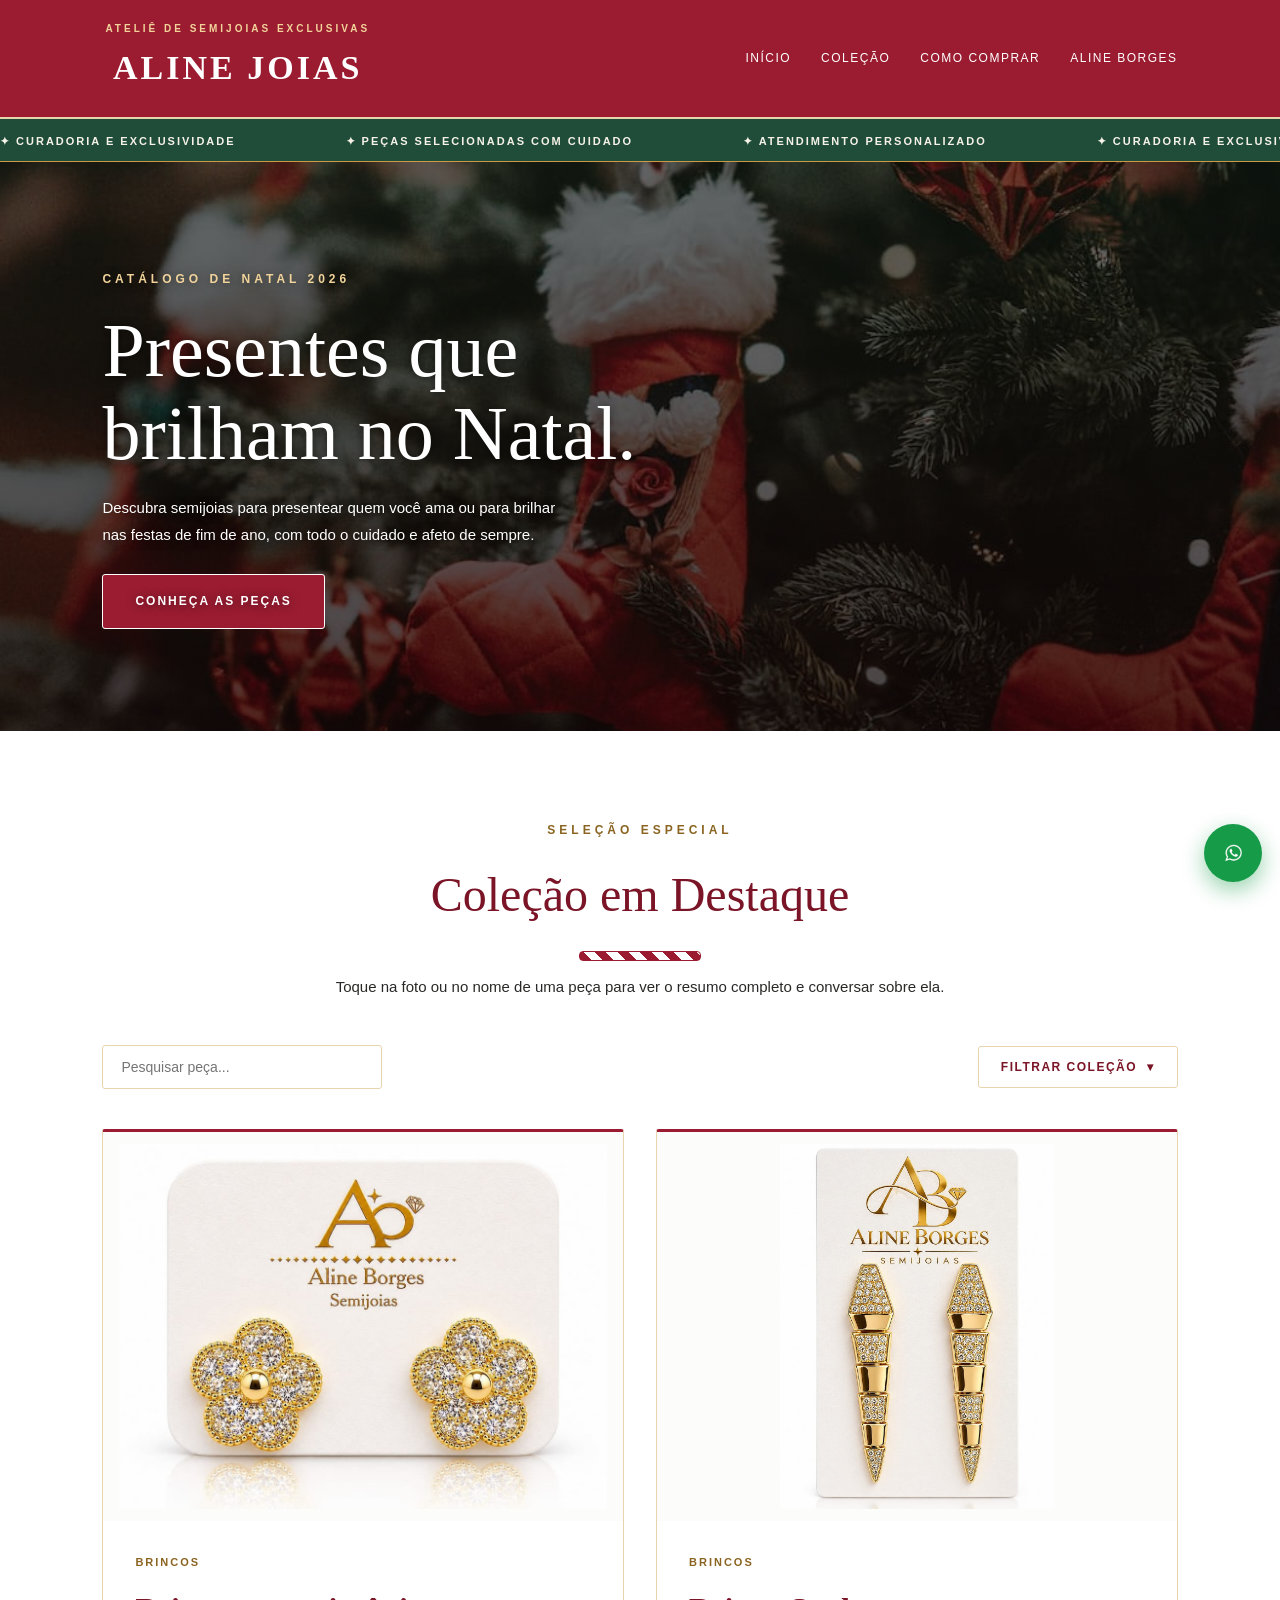
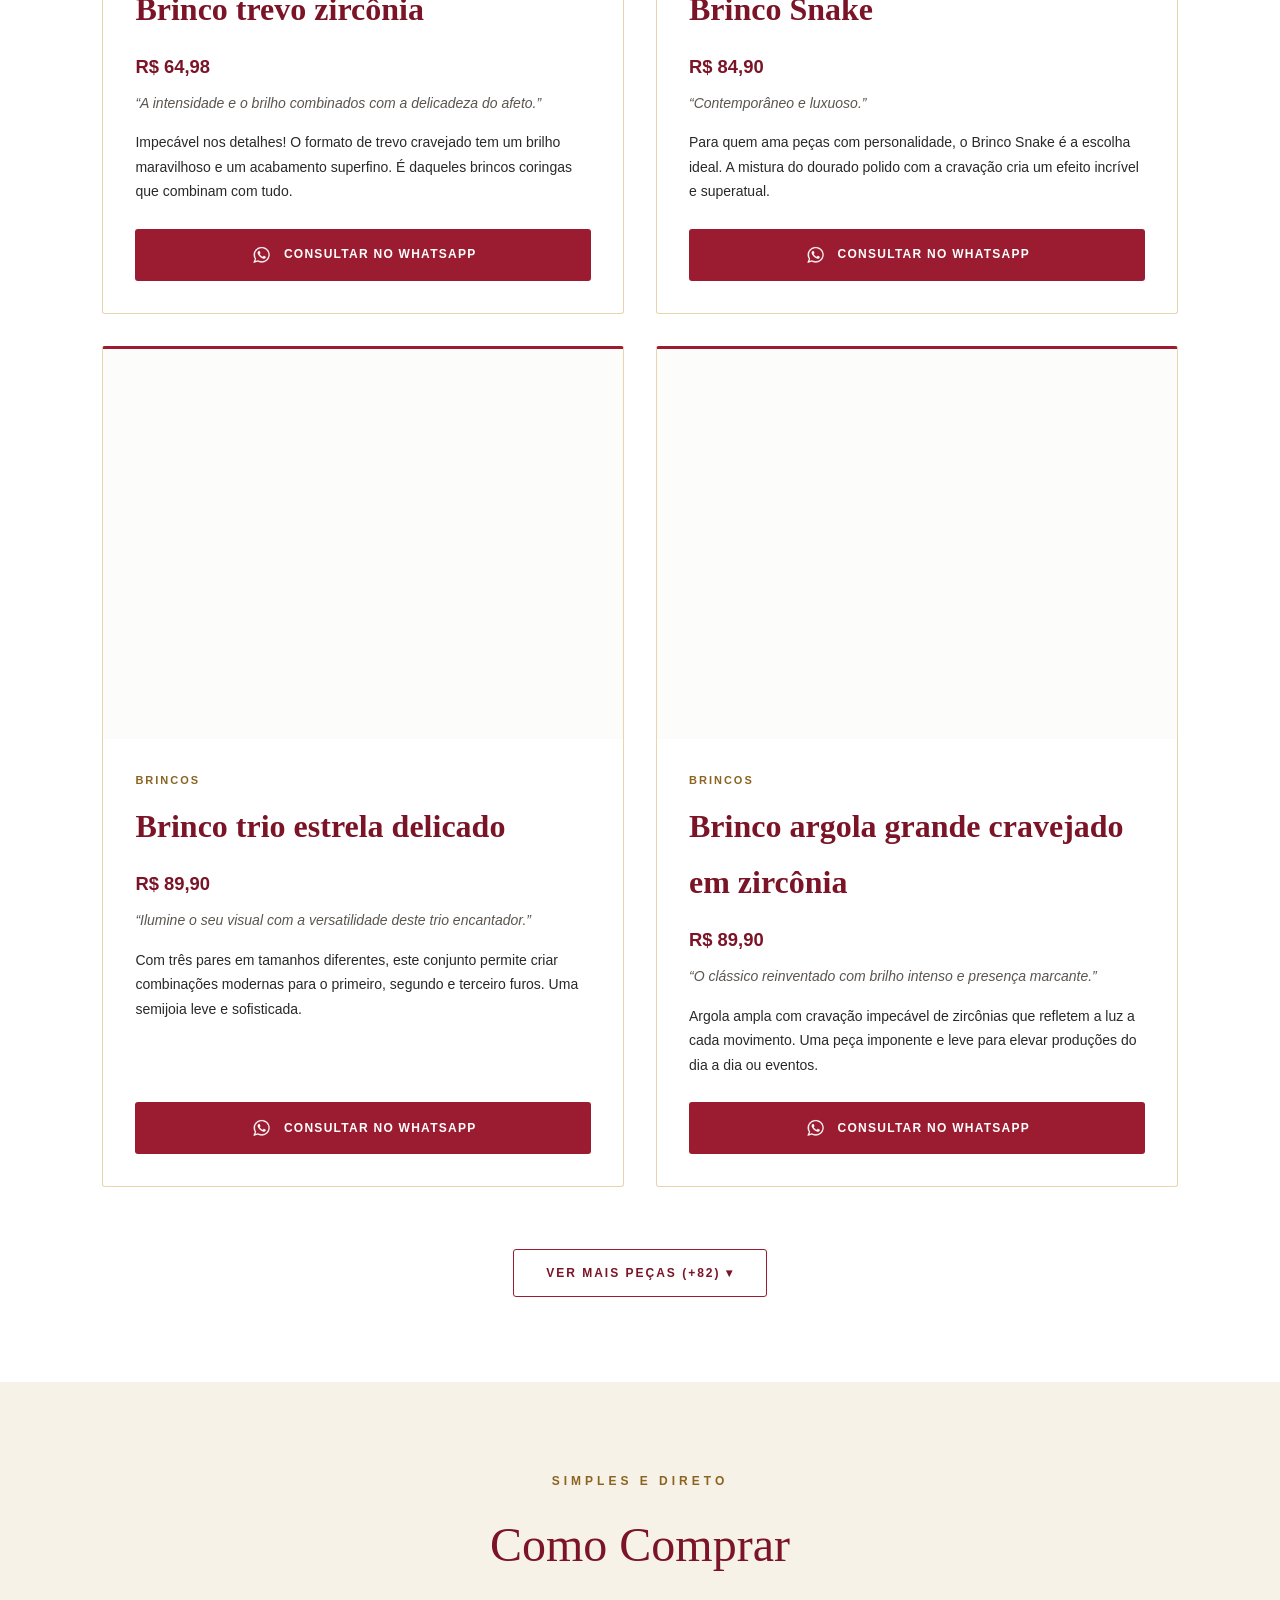
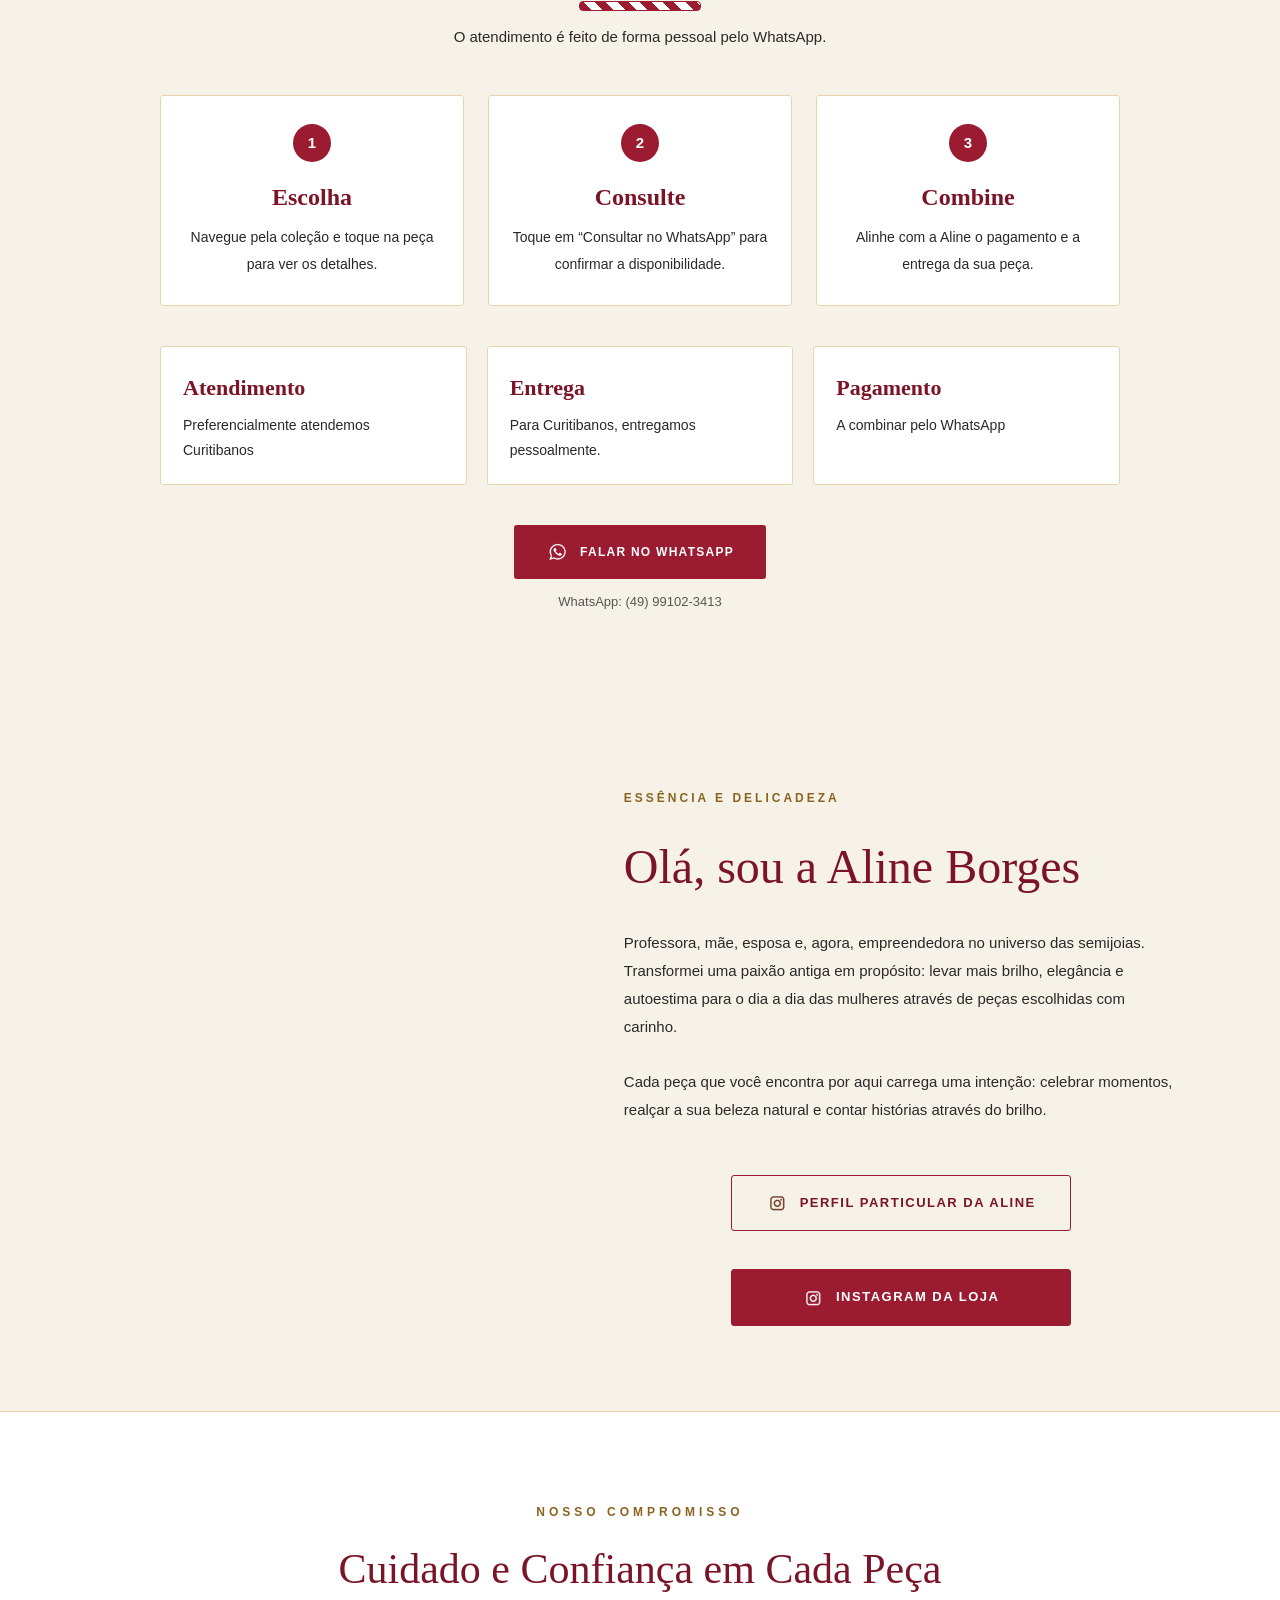
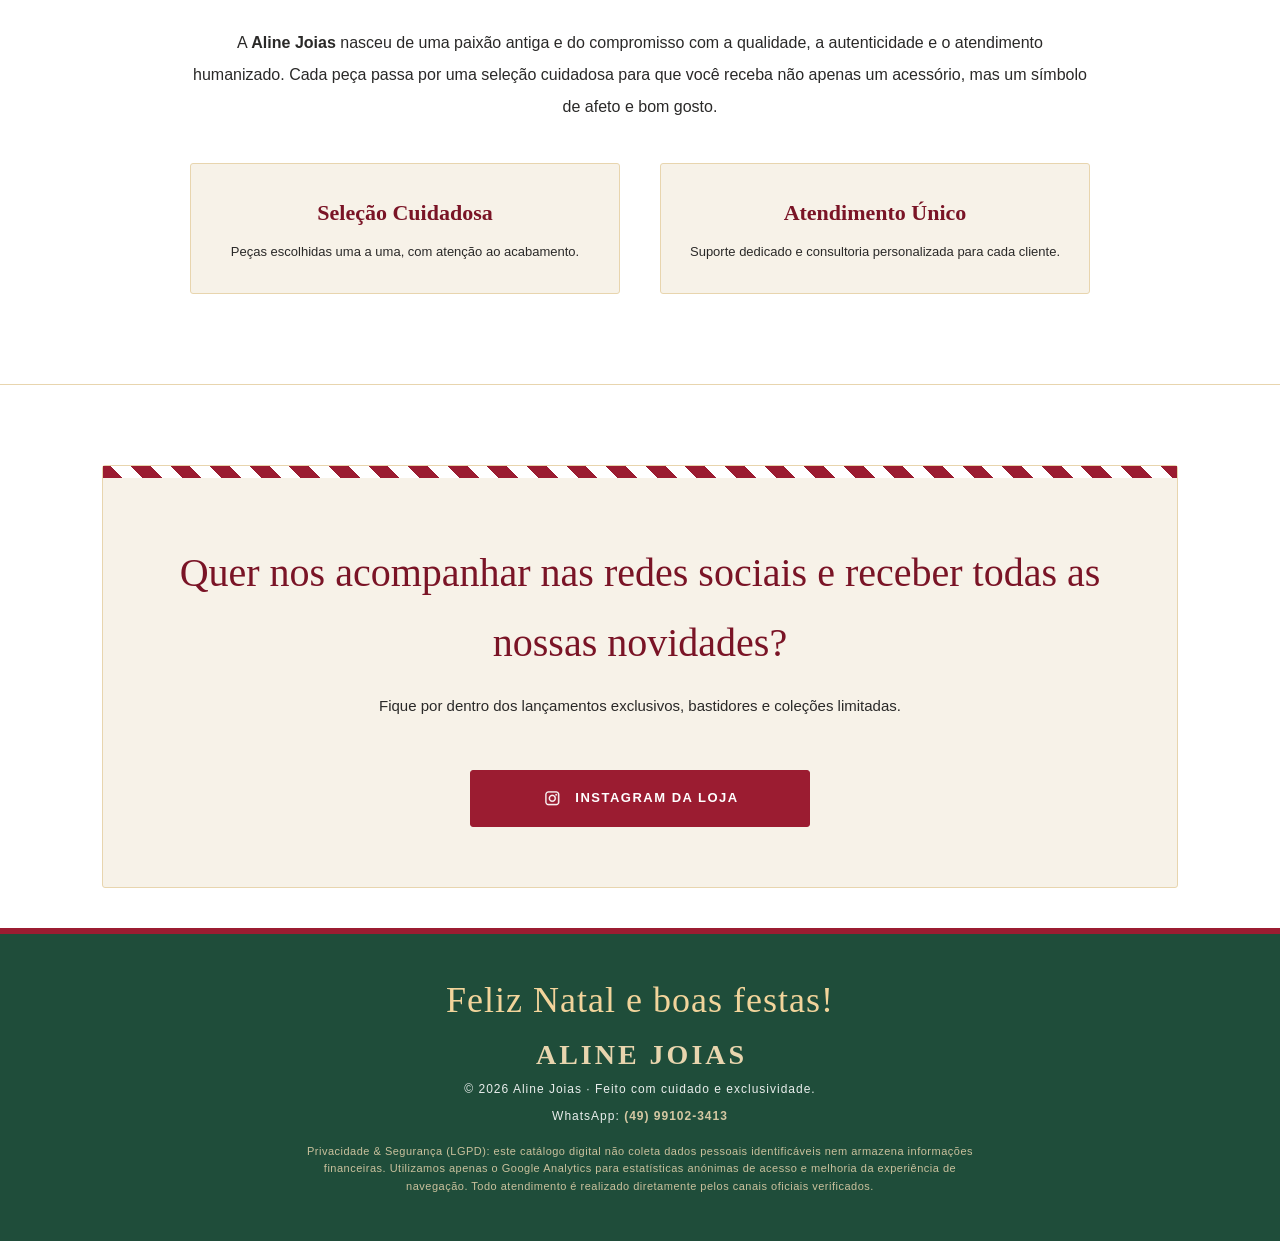
<file: index.html>
<!DOCTYPE html>
<html lang="pt-BR">
<head>
<meta charset="UTF-8">
<meta name="viewport" content="width=device-width, initial-scale=1.0">
<meta name="theme-color" content="#7A1426">

<!-- SEGURANÇA E PRIVACIDADE (COM PERMISSÃO PARA O GOOGLE ANALYTICS) -->
<meta name="referrer" content="strict-origin-when-cross-origin">
<meta http-equiv="Content-Security-Policy" content="default-src 'self'; style-src 'self' https://fonts.googleapis.com; font-src 'self' https://fonts.gstatic.com; img-src 'self' data: https: https://www.google-analytics.com https://www.googletagmanager.com; script-src 'self' https://www.googletagmanager.com; connect-src 'self' https://www.google-analytics.com https://*.google-analytics.com https://*.analytics.google.com https://www.googletagmanager.com; object-src 'none'; base-uri 'self'; form-action 'self';">

<!-- GOOGLE ANALYTICS (G-6L52KDC3JQ) -->
<script async src="https://www.googletagmanager.com/gtag/js?id=G-6L52KDC3JQ"></script>
<script src="analytics.js" defer></script>

<!-- TÍTULO E DESCRIÇÕES -->
<title>Aline Joias | Catálogo de Natal 2026</title>
<meta name="description" content="Catálogo de Natal da Aline Joias: semijoias para presentear e brilhar nas festas. Consulte disponibilidade e valores pelo WhatsApp.">
<link rel="canonical" href="https://alinejoias.pages.dev/">

<!-- ÍCONE DA ABA -->
<link rel="icon" type="image/png" href="image/logo.png">

<!-- PRÉ-CARREGAMENTO PRIORITÁRIO DA CAPA (LCP) -->
<link rel="preload" as="image" href="image/arvorenatal.jpg" fetchpriority="high">

<!-- PRÉVIA AO COMPARTILHAR O LINK (USANDO natal.webp) -->
<meta property="og:type" content="website">
<meta property="og:site_name" content="Aline Joias">
<meta property="og:locale" content="pt_BR">
<meta property="og:title" content="Aline Joias | Catálogo de Natal 2026">
<meta property="og:description" content="Semijoias para presentear e brilhar nas festas de Natal. Conheça a coleção e consulte valores pelo WhatsApp.">
<meta property="og:url" content="https://alinejoias.pages.dev/">
<meta property="og:image" content="https://alinejoias.pages.dev/image/natal.webp">
<meta property="og:image:type" content="image/webp">
<meta property="og:image:alt" content="Árvore de Natal decorada, Aline Joias">
<meta name="twitter:card" content="summary_large_image">
<meta name="twitter:title" content="Aline Joias | Catálogo de Natal 2026">
<meta name="twitter:description" content="Semijoias para presentear e brilhar nas festas de Natal. Consulte valores pelo WhatsApp.">
<meta name="twitter:image" content="https://alinejoias.pages.dev/image/natal.webp">

<!-- DADOS ESTRUTURADOS PARA O GOOGLE -->
<script type="application/ld+json">
{"@context":"https://schema.org","@type":"JewelryStore","name":"Aline Joias","url":"https://alinejoias.pages.dev/","image":"https://alinejoias.pages.dev/image/natal.webp","sameAs":["https://www.instagram.com/alineborges_acessoriosdeluxo"]}
</script>

<link rel="preconnect" href="https://fonts.googleapis.com">
<link rel="preconnect" href="https://fonts.gstatic.com" crossorigin>
<link rel="preload" as="style" href="https://fonts.googleapis.com/css2?family=Cormorant+Garamond:wght@500;600;700&family=Great+Vibes&family=Montserrat:wght@400;500;600&display=swap">
<link rel="stylesheet" href="https://fonts.googleapis.com/css2?family=Cormorant+Garamond:wght@500;600;700&family=Great+Vibes&family=Montserrat:wght@400;500;600&display=swap" media="print" onload="this.media='all'">
<link rel="stylesheet" href="style.css">
<link rel="stylesheet" href="natal.css">
<script src="script.js" defer></script>
<script src="natal.js" defer></script>
</head>

<body class="tema-natal">

<!-- CABEÇALHO -->
<header>
  <div class="logo-wrap">
    <span class="brand-tag">Ateliê de Semijoias Exclusivas</span>
    <span class="logo">ALINE JOIAS</span>
  </div>

  <button type="button" class="menu-toggle" id="menuToggle" aria-expanded="false" aria-controls="mainNav" aria-label="Abrir menu">
    <span class="menu-bar"></span>
    <span class="menu-bar"></span>
    <span class="menu-bar"></span>
  </button>

  <nav id="mainNav" aria-label="Principal">
    <a href="#inicio">Início</a>
    <a href="#colecao" class="nav-colecao-link">Coleção</a>
    <div class="nav-colecao-mobile">
      <button type="button" class="nav-colecao-btn" id="navColecaoBtn" aria-expanded="false" aria-controls="navSub">
        Coleção <span class="nav-chevron" aria-hidden="true">▾</span>
      </button>
      <div class="nav-sub" id="navSub"></div>
    </div>
    <a href="#como-comprar">Como comprar</a>
    <a href="#sobre">Aline Borges</a>
  </nav>
</header>

<!-- BARRA DE BENEFÍCIOS -->
<div class="benefits-bar">
  <div class="benefits-container">
    <div class="benefits-set">
      <span>✦ Curadoria e Exclusividade</span>
      <span>✦ Peças Selecionadas com Cuidado</span>
      <span>✦ Atendimento Personalizado</span>
    </div>
    <div class="benefits-set" aria-hidden="true">
      <span>✦ Curadoria e Exclusividade</span>
      <span>✦ Peças Selecionadas com Cuidado</span>
      <span>✦ Atendimento Personalizado</span>
    </div>
    <div class="benefits-set" aria-hidden="true">
      <span>✦ Curadoria e Exclusividade</span>
      <span>✦ Peças Selecionadas com Cuidado</span>
      <span>✦ Atendimento Personalizado</span>
    </div>
    <div class="benefits-set" aria-hidden="true">
      <span>✦ Curadoria e Exclusividade</span>
      <span>✦ Peças Selecionadas com Cuidado</span>
      <span>✦ Atendimento Personalizado</span>
    </div>
  </div>
</div>

<main>

  <!-- CAPA -->
  <section class="hero" id="inicio">
    <div class="hero-content">
      <small>
        <span class="normal-only">Semijoias que contam histórias</span>
        <span class="natal-only">Catálogo de Natal 2026</span>
      </small>
      <h1>
        <span class="normal-only">A beleza está nos detalhes.</span>
        <span class="natal-only">Presentes que brilham no Natal.</span>
      </h1>
      <p>
        <span class="normal-only">Descubra uma seleção especial de semijoias pensadas para valorizar sua essência, elegância e personalidade com todo o cuidado e afeto.</span>
        <span class="natal-only">Descubra semijoias para presentear quem você ama ou para brilhar nas festas de fim de ano, com todo o cuidado e afeto de sempre.</span>
      </p>
      <a href="#colecao" class="btn">Conheça as peças</a>
    </div>
  </section>

  <!-- COLEÇÃO COM BUSCA E FILTROS -->
  <section id="colecao">
    <div class="section-title">
      <span>Seleção especial</span>
      <h2>Coleção em Destaque</h2>
      <p>Toque na foto ou no nome de uma peça para ver o resumo completo e conversar sobre ela.</p>
    </div>

    <div class="filter-bar">
      <div class="search-box">
        <input type="text" id="searchInput" placeholder="Pesquisar peça..." maxlength="60" aria-label="Pesquisar peça">
      </div>

      <div class="filter-dropdown-wrap">
        <button type="button" class="btn-filter-toggle" id="filterToggle" aria-expanded="false" aria-controls="categoryFilters">
          Filtrar Coleção <span id="filterArrow" aria-hidden="true">▾</span>
        </button>
        <div class="category-filters" id="categoryFilters"></div>
      </div>
    </div>

    <div class="products" id="productsGrid"></div>
    <noscript>
      <p class="noscript-msg">
        Para ver o catálogo, ative o JavaScript do navegador ou fale com a gente pelo
        <a href="https://www.instagram.com/alineborges_acessoriosdeluxo" target="_blank" rel="noopener noreferrer">Instagram da loja</a>.
      </p>
    </noscript>
    <div class="load-more-wrap" id="loadMoreWrap"></div>
  </section>

  <!-- COMO COMPRAR -->
  <section class="how" id="como-comprar">
    <div class="section-title">
      <span>Simples e direto</span>
      <h2>Como Comprar</h2>
      <p>O atendimento é feito de forma pessoal pelo WhatsApp.</p>
    </div>

    <ol class="steps">
      <li><strong>Escolha</strong><span>Navegue pela coleção e toque na peça para ver os detalhes.</span></li>
      <li><strong>Consulte</strong><span>Toque em “Consultar no WhatsApp” para confirmar a disponibilidade.</span></li>
      <li><strong>Combine</strong><span>Alinhe com a Aline o pagamento e a entrega da sua peça.</span></li>
    </ol>

    <div class="store-info" id="storeInfo"></div>

    <div class="how-cta">
      <a id="wppGeral" href="#" target="_blank" rel="noopener noreferrer" class="whatsapp-cta">
        <img src="image/whatsapp.png" alt="" class="icon-whatsapp"> Falar no WhatsApp
      </a>
      <p class="wpp-number">WhatsApp: <span id="wppNumber"></span></p>
    </div>
  </section>

  <!-- MODAL DE RESUMO DA PEÇA -->
  <div class="modal-overlay" id="productModal">
    <div class="modal-box" role="dialog" aria-modal="true" aria-labelledby="modalTitle">
      <button type="button" class="modal-close" id="modalClose" aria-label="Fechar janela">&times;</button>
      <div class="modal-img-wrap">
        <img id="modalImg" data-foto src="[data-uri]" alt="">
      </div>
      <div class="modal-content">
        <span class="modal-category" id="modalCategory"></span>
        <h3 class="modal-title" id="modalTitle"></h3>
        <p class="modal-tagline" id="modalTagline"></p>
        <p class="modal-desc" id="modalDesc"></p>
        <p class="modal-price" id="modalPrice"></p>
        <a id="modalWhatsappBtn" href="#" target="_blank" rel="noopener noreferrer" class="whatsapp-cta">
          <img src="image/whatsapp.png" alt="" class="icon-whatsapp"> Consultar no WhatsApp
        </a>
      </div>
    </div>
  </div>

  <!-- SOBRE A VENDEDORA -->
  <section class="about" id="sobre">
    <img
      src="image/vendedora.jpg"
      alt="Aline Borges, criadora da marca"
      data-foto
      loading="lazy"
      decoding="async"
    >
    <div>
      <span>Essência e Delicadeza</span>
      <h2>Olá, sou a Aline Borges</h2>
      <p>
        Professora, mãe, esposa e, agora, empreendedora no universo das semijoias. Transformei uma paixão antiga em propósito: levar mais brilho, elegância e autoestima para o dia a dia das mulheres através de peças escolhidas com carinho.
        <br><br>
        Cada peça que você encontra por aqui carrega uma intenção: celebrar momentos, realçar a sua beleza natural e contar histórias através do brilho.
      </p>
      <div class="social-actions">
        <a href="https://www.instagram.com/aline_a_borges_" target="_blank" rel="noopener noreferrer" class="btn secondary">
          <img src="image/instagram.png" alt="" class="icon-instagram"> Perfil Particular da Aline
        </a>
        <a href="https://www.instagram.com/alineborges_acessoriosdeluxo" target="_blank" rel="noopener noreferrer" class="btn">
          <img src="image/instagram.png" alt="" class="icon-instagram"> Instagram da Loja
        </a>
      </div>
    </div>
  </section>

  <!-- COMPROMISSO E CONFIANÇA -->
  <section class="trust-section">
    <div class="trust-container">
      <span>Nosso Compromisso</span>
      <h2>Cuidado e Confiança em Cada Peça</h2>
      <p>
        A <strong>Aline Joias</strong> nasceu de uma paixão antiga e do compromisso com a qualidade, a autenticidade e o atendimento humanizado. Cada peça passa por uma seleção cuidadosa para que você receba não apenas um acessório, mas um símbolo de afeto e bom gosto.
      </p>
      <div class="trust-badges">
        <div class="trust-badge-item">
          <h3>Seleção Cuidadosa</h3>
          <p>Peças escolhidas uma a uma, com atenção ao acabamento.</p>
        </div>
        <div class="trust-badge-item">
          <h3>Atendimento Único</h3>
          <p>Suporte dedicado e consultoria personalizada para cada cliente.</p>
        </div>
      </div>
    </div>
  </section>

  <!-- BANNER DE NOVIDADES -->
  <div class="newsletter-banner">
    <h3>Quer nos acompanhar nas redes sociais e receber todas as nossas novidades?</h3>
    <p>Fique por dentro dos lançamentos exclusivos, bastidores e coleções limitadas.</p>
    <a href="https://www.instagram.com/alineborges_acessoriosdeluxo" target="_blank" rel="noopener noreferrer" class="btn">
      <img src="image/instagram.png" alt="" class="icon-instagram"> Instagram da Loja
    </a>
  </div>

</main>

<!-- BOTÃO FLUTUANTE DO WHATSAPP -->
<a id="wppFloat" class="wpp-float" href="#" target="_blank" rel="noopener noreferrer" aria-label="Falar no WhatsApp">
  <img src="image/whatsapp.png" alt="">
</a>

<!-- RODAPÉ -->
<footer>
  <p class="natal-feliz natal-only">Feliz Natal e boas festas!</p>
  <span class="logo">ALINE JOIAS</span>
  <p>© <span id="ano">2026</span> Aline Joias · Feito com cuidado e exclusividade.</p>
  <p class="footer-contact">WhatsApp: <a id="footerWpp" href="#" target="_blank" rel="noopener noreferrer"></a></p>
  <p class="privacy-note">
    Privacidade &amp; Segurança (LGPD): este catálogo digital não coleta dados pessoais identificáveis nem armazena informações financeiras. Utilizamos apenas o Google Analytics para estatísticas anónimas de acesso e melhoria da experiência de navegação. Todo atendimento é realizado diretamente pelos canais oficiais verificados.
  </p>
</footer>

</body>
</html>
</file>
<file: style.css>
/* ==========================================================
   ALINE JOIAS · Estilos
   ========================================================== */

* { margin: 0; padding: 0; box-sizing: border-box; }

:root {
  --cafe: #65351F;
  --branco: #FFFFFF;
  --offwhite: #F7F2E8;
  --dourado: #C99B46;
  --dourado-claro: #E8D5AE;
  --dourado-escuro: #8A6420; /* botões e textos pequenos: contraste 5,4:1 com branco */
  --chumbo: #2A2928;
}

/* ---------- BASE ---------- */
html {
  scroll-behavior: smooth;
  scroll-padding-top: 120px; /* evita o cabeçalho fixo cobrir o título da seção */
}

body {
  background: var(--branco);
  color: var(--chumbo);
  font-family: 'Montserrat', sans-serif;
  font-weight: 400;
  font-size: 15px;
  line-height: 1.75;
  -webkit-font-smoothing: antialiased;
}

body.no-scroll { overflow: hidden; } /* trava a rolagem com o modal aberto */

a { transition: .3s ease; }

:focus-visible { outline: 2px solid var(--dourado); outline-offset: 3px; }

/* ---------- CABEÇALHO ---------- */
header {
  background: var(--branco);
  border-bottom: 1px solid var(--dourado-claro);
  padding: 20px 8%;
  display: flex;
  justify-content: space-between;
  align-items: center;
  position: sticky;
  top: 0;
  z-index: 100;
}

.logo-wrap { display: flex; flex-direction: column; align-items: center; }

.brand-tag {
  font-size: 10px;
  text-transform: uppercase;
  letter-spacing: 3px;
  padding-left: 3px; /* compensa o espaço que o letter-spacing deixa após a última letra */
  color: var(--dourado-escuro);
  font-weight: 600;
}

.logo {
  color: var(--cafe);
  font-family: 'Cormorant Garamond', serif;
  font-size: 34px;
  letter-spacing: 3px;
  padding-left: 3px;
  font-weight: 600;
}

nav { display: flex; gap: 30px; align-items: center; }

nav a {
  color: var(--cafe);
  text-decoration: none;
  font-size: 12px;
  font-weight: 500;
  letter-spacing: 1.5px;
  text-transform: uppercase;
  display: flex;
  align-items: center;
}

nav a:hover { color: var(--dourado-escuro); }

/* Botão do menu (aparece só no celular) */
.menu-toggle {
  display: none;
  width: 44px;
  height: 44px;
  flex-direction: column;
  align-items: center;
  justify-content: center;
  gap: 5px;
  background: var(--branco);
  border: 1px solid var(--dourado-claro);
  border-radius: 3px;
  cursor: pointer;
}

.menu-bar {
  display: block;
  width: 20px;
  height: 2px;
  background: var(--cafe);
  transition: transform .25s ease, opacity .2s ease;
}

.menu-toggle[aria-expanded="true"] .menu-bar:nth-child(1) { transform: translateY(7px) rotate(45deg); }
.menu-toggle[aria-expanded="true"] .menu-bar:nth-child(2) { opacity: 0; }
.menu-toggle[aria-expanded="true"] .menu-bar:nth-child(3) { transform: translateY(-7px) rotate(-45deg); }

/* Lista de categorias do menu (só no celular) */
.nav-colecao-mobile { display: none; }

/* ---------- BARRA DE BENEFÍCIOS (carrossel contínuo) ---------- */
.benefits-bar {
  background: var(--offwhite);
  border-bottom: 1px solid var(--dourado-claro);
  padding: 8px 0;
  overflow: hidden;
  white-space: nowrap;
  position: relative;
}

/* 4 conjuntos idênticos: o movimento de -25% equivale a 1 conjunto, sem "saltos" */
.benefits-container {
  display: inline-flex;
  align-items: center;
  font-size: 11px;
  text-transform: uppercase;
  letter-spacing: 2px;
  color: var(--cafe);
  font-weight: 600;
  animation: scrollBenefits 25s linear infinite;
  will-change: transform;
}

.benefits-set { display: flex; flex-shrink: 0; }
.benefits-set span { padding-right: 110px; }

@keyframes scrollBenefits {
  0%   { transform: translateX(0); }
  100% { transform: translateX(-25%); }
}

/* ---------- CAPA ---------- */
.hero {
  min-height: 560px;
  background:
    linear-gradient(rgba(42, 41, 40, .45), rgba(42, 41, 40, .45)),
    url('https://images.unsplash.com/photo-1611652022419-a9419f74343d?w=1800')
    center/cover;
  display: flex;
  align-items: center;
  padding: 8%;
}

.hero-content { color: var(--branco); max-width: 580px; }

.hero small {
  color: #F2D49B;
  letter-spacing: 4px;
  text-transform: uppercase;
  font-size: 12px;
  font-weight: 600;
}

.hero h1 {
  font-family: 'Cormorant Garamond', serif;
  font-size: clamp(44px, 6vw, 76px);
  font-weight: 500;
  line-height: 1.1;
  margin: 18px 0;
}

.hero p { font-size: 15px; font-weight: 400; line-height: 1.8; max-width: 460px; }

/* ---------- BOTÕES ---------- */
.btn {
  display: inline-flex;
  align-items: center;
  justify-content: center;
  margin-top: 26px;
  padding: 16px 32px;
  background: var(--dourado-escuro);
  color: var(--branco);
  text-decoration: none;
  font-size: 12px;
  font-weight: 600;
  letter-spacing: 2px;
  text-transform: uppercase;
  border: 1px solid var(--dourado-escuro);
  border-radius: 3px;
}

.btn:hover { background: var(--cafe); border-color: var(--cafe); }

.btn.secondary { background: transparent; color: var(--cafe); border-color: var(--dourado); }
.btn.secondary:hover { background: var(--dourado-escuro); color: var(--branco); }

/* Ícone do Instagram */
.btn .icon-instagram {
  width: 22px;
  height: 22px;
  margin-right: 12px;
  vertical-align: middle;
  transform: scale(1.35);
}

/* No botão claro (.secondary) o ícone assume a cor café... */
.btn.secondary .icon-instagram {
  filter: brightness(0) saturate(100%) invert(21%) sepia(28%) saturate(1850%) hue-rotate(343deg) brightness(93%) contrast(90%);
}

/* ...e volta a ser branco quando o mouse passa por cima */
.btn.secondary:hover .icon-instagram { filter: none; }

/* Botões sociais padronizados */
.social-actions { display: flex; flex-direction: column; align-items: center; gap: 12px; }

.social-actions .btn,
.newsletter-banner .btn {
  width: 100%;
  max-width: 340px;
  justify-content: center;
  text-align: center;
  padding: 16px 20px;
  font-size: 13px;
  letter-spacing: 1.5px;
}

/* Botão do WhatsApp (vitrine e modal) */
.whatsapp-cta {
  display: inline-flex;
  align-items: center;
  justify-content: center;
  text-align: center;
  padding: 15px 18px;
  background-color: var(--dourado-escuro);
  color: var(--branco);
  text-decoration: none;
  font-size: 12px;
  font-weight: 600;
  text-transform: uppercase;
  letter-spacing: 1.5px;
  border-radius: 3px;
  gap: 10px;
  white-space: nowrap; /* impede o texto de quebrar em duas linhas */
  transition: all 0.3s ease;
}

.whatsapp-cta:hover { background-color: var(--cafe); }

.whatsapp-cta .icon-whatsapp {
  width: 22px;
  height: 22px;
  margin-right: 2px;
  vertical-align: middle;
  object-fit: contain;
  display: inline-block;
  transform: scale(1.35); /* mesmo tamanho visual do ícone do Instagram */
}

/* ---------- SEÇÕES GERAIS ---------- */
section { padding: 85px 8%; }

.section-title { text-align: center; margin-bottom: 45px; }

.section-title span {
  color: var(--dourado-escuro);
  font-size: 12px;
  font-weight: 600;
  letter-spacing: 4px;
  text-transform: uppercase;
}

.section-title h2 {
  font-family: 'Cormorant Garamond', serif;
  font-size: 48px;
  font-weight: 500;
  color: var(--cafe);
  margin-top: 10px;
}

.section-title p { font-size: 15px; margin-top: 12px; line-height: 1.8; color: var(--chumbo); }

/* ---------- FILTROS E BUSCA ---------- */
.filter-bar {
  display: flex;
  justify-content: space-between;
  align-items: center;
  margin-bottom: 40px;
  gap: 20px;
  flex-wrap: wrap;
}

.search-box input {
  width: 280px;
  padding: 13px 18px;
  border: 1px solid var(--dourado-claro);
  background: var(--branco);
  font-family: 'Montserrat', sans-serif;
  font-size: 14px;
  border-radius: 3px;
  outline: none;
  color: var(--chumbo);
}

.search-box input:focus { border-color: var(--dourado); }

.filter-dropdown-wrap { position: relative; }

.btn-filter-toggle {
  background: var(--branco);
  border: 1px solid var(--dourado-claro);
  padding: 13px 22px;
  font-family: 'Montserrat', sans-serif;
  font-size: 12px;
  font-weight: 600;
  letter-spacing: 1.5px;
  text-transform: uppercase;
  cursor: pointer;
  color: var(--cafe);
  border-radius: 3px;
  display: inline-flex;
  align-items: center;
  gap: 10px;
  transition: all 0.3s ease;
}

.btn-filter-toggle:hover { border-color: var(--dourado); background-color: var(--offwhite); }

.category-filters {
  display: none;
  position: absolute;
  top: 115%;
  right: 0;
  background: var(--branco);
  border: 1px solid var(--dourado-claro);
  padding: 15px;
  border-radius: 3px;
  box-shadow: 0 10px 25px rgba(101, 53, 31, .1);
  z-index: 50;
  min-width: 200px;
  flex-direction: column;
  gap: 8px;
}

.category-filters.active { display: flex; }

.filter-chip {
  width: 100%;
  text-align: left;
  background: var(--branco);
  border: 1px solid transparent;
  padding: 10px 15px;
  font-family: 'Montserrat', sans-serif;
  font-size: 11px;
  font-weight: 500;
  letter-spacing: 1px;
  text-transform: uppercase;
  cursor: pointer;
  color: var(--cafe);
  border-radius: 3px;
  transition: all 0.2s;
}

.filter-chip:hover,
.filter-chip.active {
  background-color: var(--offwhite);
  border-color: var(--dourado);
  color: var(--cafe);
  font-weight: 600;
}

/* ---------- GALERIA DE PRODUTOS ---------- */
.products { display: grid; grid-template-columns: repeat(2, 1fr); gap: 32px; }

.empty-msg,
.noscript-msg { grid-column: 1 / -1; text-align: center; color: var(--chumbo); padding: 40px; }

.noscript-msg a { color: var(--cafe); font-weight: 600; }

.product {
  background: var(--branco);
  border: 1px solid var(--dourado-claro);
  border-radius: 3px;
  overflow: hidden;
  display: flex;
  flex-direction: column;
  transition: .3s;
}

.product:hover {
  transform: translateY(-5px);
  box-shadow: 0 12px 30px rgba(101, 53, 31, .08);
  border-color: var(--dourado);
}

/* A foto é um <button>, para abrir também pelo teclado */
.product-img-wrap {
  width: 100%;
  aspect-ratio: 4 / 3;
  overflow: hidden;
  background: #FCFCFA;
  border: 0;
  padding: 0;
  font: inherit;
  cursor: pointer;
  position: relative;
  display: flex;
  align-items: center;
  justify-content: center;
}

.product-img-wrap::after {
  content: 'Ver Detalhes';
  position: absolute;
  bottom: 0;
  left: 0;
  right: 0;
  background: rgba(101, 53, 31, 0.85);
  color: white;
  font-size: 12px;
  font-weight: 500;
  letter-spacing: 2px;
  text-transform: uppercase;
  text-align: center;
  padding: 10px;
  opacity: 0;
  transition: opacity 0.3s ease;
}

.product-img-wrap:hover::after,
.product-img-wrap:focus-visible::after { opacity: 1; }

/* Escopo restrito à foto, para não afetar o ícone do WhatsApp */
.product-img-wrap img {
  width: 100%;
  height: 100%;
  object-fit: contain;
  padding: 12px;
  transition: transform 0.5s ease;
}

.product:hover .product-img-wrap img { transform: scale(1.04); }

.product-info { padding: 32px; display: flex; flex-direction: column; flex-grow: 1; }

.product-category {
  font-size: 11px;
  text-transform: uppercase;
  letter-spacing: 2px;
  color: var(--dourado-escuro);
  margin-bottom: 8px;
  font-weight: 600;
}

.product h3 {
  font-family: 'Cormorant Garamond', serif;
  font-size: 32px;
  font-weight: 600;
  margin-bottom: 10px;
  color: var(--cafe);
}

.product h3:hover { color: var(--dourado-escuro); }

.product-title-btn {
  background: none;
  border: 0;
  padding: 0;
  font: inherit;
  color: inherit;
  text-align: left;
  cursor: pointer;
}

.product-tagline { font-style: italic; font-size: 14px; color: #5A5550; margin-bottom: 15px; }

.product p.product-desc {
  font-size: 14px;
  line-height: 1.75;
  color: var(--chumbo);
  margin-bottom: 25px;
  flex-grow: 1;
}

/* PREÇO E BOTÃO EXPANDIR COLEÇÃO */
.product-price { font-size: 1.15rem; font-weight: 600; color: var(--cafe); margin: 4px 0 8px; }
.modal-price   { font-size: 1.35rem; font-weight: 600; color: var(--cafe); margin: 8px 0 12px; }
.product-price.consult,
.modal-price.consult { font-size: 13px; font-weight: 500; font-style: italic; color: #5A5550; }

.load-more-wrap { text-align: center; margin-top: 36px; }
.load-more-wrap .btn { cursor: pointer; }

/* ---------- MODAL DE RESUMO DA JOIA ---------- */
.modal-overlay {
  position: fixed;
  top: 0;
  left: 0;
  width: 100%;
  height: 100%;
  background: rgba(42, 41, 40, 0.75);
  display: flex;
  justify-content: center;
  align-items: center;
  z-index: 1000;
  opacity: 0;
  visibility: hidden;
  transition: all 0.3s ease;
}

.modal-overlay.active { opacity: 1; visibility: visible; }

.modal-box {
  background: var(--branco);
  width: 90%;
  max-width: 800px;
  border-radius: 3px;
  overflow: hidden;
  display: grid;
  grid-template-columns: 1fr 1fr;
  position: relative;
  box-shadow: 0 20px 40px rgba(0, 0, 0, 0.25);
  transform: translateY(20px);
  transition: transform 0.3s ease;
}

.modal-overlay.active .modal-box { transform: translateY(0); }

.modal-img-wrap {
  width: 100%;
  height: 100%;
  min-height: 360px;
  background: #FCFCFA;
  display: flex;
  align-items: center;
  justify-content: center;
}

.modal-img-wrap img { width: 100%; height: 100%; object-fit: contain; padding: 20px; }

.modal-content { padding: 40px 32px; display: flex; flex-direction: column; justify-content: center; }

.modal-close {
  position: absolute;
  top: 8px;
  right: 8px;
  width: 44px;
  height: 44px;
  display: flex;
  align-items: center;
  justify-content: center;
  background: rgba(255, 255, 255, 0.92);
  border: none;
  border-radius: 50%;
  font-size: 30px;
  line-height: 1;
  color: var(--cafe);
  cursor: pointer;
  z-index: 10;
}

.modal-category {
  font-size: 11px;
  text-transform: uppercase;
  letter-spacing: 2px;
  color: var(--dourado-escuro);
  margin-bottom: 6px;
  font-weight: 600;
}

.modal-title {
  font-family: 'Cormorant Garamond', serif;
  font-size: 34px;
  color: var(--cafe);
  margin-bottom: 10px;
  font-weight: 600;
}

.modal-tagline { font-style: italic; font-size: 14px; color: #5A5550; margin-bottom: 15px; }
.modal-desc { font-size: 14px; line-height: 1.75; color: var(--chumbo); margin-bottom: 25px; }

/* ---------- SOBRE A VENDEDORA ---------- */
.about { background: var(--offwhite); display: grid; grid-template-columns: 1fr 1.2fr; align-items: center; gap: 60px; }
.about img { width: 100%; aspect-ratio: 1 / 1; object-fit: cover; border-radius: 3px; }

.about span {
  color: var(--dourado-escuro);
  letter-spacing: 3px;
  font-size: 12px;
  text-transform: uppercase;
  font-weight: 600;
}

.about h2 {
  font-family: 'Cormorant Garamond', serif;
  font-size: 48px;
  font-weight: 500;
  margin: 15px 0 20px;
  color: var(--cafe);
}

.about p { font-size: 15px; line-height: 1.85; color: var(--chumbo); margin-bottom: 25px; }

/* ---------- CONFIABILIDADE E TRAJETÓRIA ---------- */
.trust-section {
  background: var(--branco);
  text-align: center;
  padding: 90px 8%;
  border-top: 1px solid var(--dourado-claro);
  border-bottom: 1px solid var(--dourado-claro);
}

.trust-container { max-width: 900px; margin: 0 auto; }

.trust-container > span {
  display: block;
  color: var(--dourado-escuro);
  font-size: 12px;
  font-weight: 600;
  letter-spacing: 4px;
  text-transform: uppercase;
  margin-bottom: 10px;
}

.trust-container h2 {
  font-family: 'Cormorant Garamond', serif;
  font-size: 42px;
  font-weight: 500;
  color: var(--cafe);
  margin-bottom: 20px;
}

.trust-container p { font-size: 16px; line-height: 2; color: var(--chumbo); margin-bottom: 30px; }

.trust-badges { display: flex; justify-content: center; gap: 40px; flex-wrap: wrap; margin-top: 40px; }

.trust-badge-item {
  flex: 1;
  min-width: 240px;
  background: var(--offwhite);
  padding: 30px 20px;
  border-radius: 3px;
  border: 1px solid var(--dourado-claro);
}

.trust-badge-item h4,
.trust-badge-item h3 { font-family: 'Cormorant Garamond', serif; font-size: 22px; color: var(--cafe); margin-bottom: 10px; }
.trust-badge-item p { font-size: 13px; margin-bottom: 0; line-height: 1.6; }

/* ---------- BANNER DE NOVIDADES ---------- */
.newsletter-banner {
  background: var(--offwhite);
  border: 1px solid var(--dourado-claro);
  text-align: center;
  padding: 60px 24px;
  margin: 80px 8% 40px 8%;
  border-radius: 3px;
}

.newsletter-banner h3 {
  font-family: 'Cormorant Garamond', serif;
  font-size: 40px;
  font-weight: 500;
  color: var(--cafe);
  margin-bottom: 14px;
}

.newsletter-banner p { font-size: 15px; color: var(--chumbo); margin-bottom: 25px; line-height: 1.8; }

/* ---------- RODAPÉ ---------- */
footer {
  background: var(--cafe);
  color: var(--branco);
  text-align: center;
  padding: 45px 20px;
  font-size: 12px;
  letter-spacing: 2px;
}

footer .logo { color: var(--dourado-claro); font-size: 28px; margin-bottom: 10px; }
footer p { letter-spacing: 1px; opacity: 0.9; }

footer .privacy-note {
  max-width: 680px;
  margin: 16px auto 0;
  font-size: 11px;
  letter-spacing: 0.5px;
  line-height: 1.6;
  color: var(--dourado-claro);
  opacity: 0.85;
}

/* ---------- COMO COMPRAR E INFORMAÇÕES ---------- */
.how { background: var(--offwhite); text-align: center; }

.steps {
  list-style: none;
  display: grid;
  grid-template-columns: repeat(3, 1fr);
  gap: 24px;
  max-width: 960px;
  margin: 0 auto 40px;
  counter-reset: passo;
}

.steps li {
  background: var(--branco);
  border: 1px solid var(--dourado-claro);
  border-radius: 3px;
  padding: 28px 22px;
  counter-increment: passo;
}

.steps li::before {
  content: counter(passo);
  display: flex;
  align-items: center;
  justify-content: center;
  width: 38px;
  height: 38px;
  margin: 0 auto 14px;
  border-radius: 50%;
  background: var(--dourado-escuro);
  color: var(--branco);
  font-weight: 600;
}

.steps strong {
  display: block;
  font-family: 'Cormorant Garamond', serif;
  font-size: 24px;
  font-weight: 600;
  color: var(--cafe);
  margin-bottom: 6px;
}

.steps span { font-size: 14px; }

.store-info {
  display: grid;
  grid-template-columns: repeat(auto-fit, minmax(220px, 1fr));
  gap: 20px;
  max-width: 960px;
  margin: 0 auto 40px;
  align-items: stretch; /* Alinha perfeitamente a altura dos blocos */
}

.store-info:empty { display: none; }

.info-item {
  background: var(--branco);
  border: 1px solid var(--dourado-claro);
  border-radius: 3px;
  padding: 22px;
  text-align: left;
  display: flex;
  flex-direction: column;
  justify-content: flex-start;
}

.info-item h4 { font-family: 'Cormorant Garamond', serif; font-size: 22px; color: var(--cafe); margin-bottom: 6px; }
.info-item p { font-size: 14px; }

.how-cta .whatsapp-cta { padding: 16px 32px; }
.wpp-number { margin-top: 12px; font-size: 13px; color: #5A5550; }

/* ---------- BOTÃO FLUTUANTE DO WHATSAPP ---------- */
.wpp-float {
  position: fixed;
  right: 18px;
  bottom: calc(18px + env(safe-area-inset-bottom, 0px));
  z-index: 90;
  width: 58px;
  height: 58px;
  border-radius: 50%;
  background: #169B48; /* verde do WhatsApp, com contraste suficiente para o ícone branco */
  display: flex;
  align-items: center;
  justify-content: center;
  box-shadow: 0 8px 22px rgba(22, 155, 72, .45);
  transition: all 0.3s ease;
}

.wpp-float:hover { background: #118039; transform: translateY(-2px); }
.wpp-float img { width: 30px; height: 30px; object-fit: contain; }

footer .footer-contact { margin-top: 6px; }
footer .footer-contact a { color: var(--dourado-claro); text-decoration: none; font-weight: 600; }
footer .footer-contact a:hover { text-decoration: underline; }

/* ---------- PÁGINA NÃO ENCONTRADA (404.html) ---------- */
.notfound {
  min-height: 60vh;
  display: flex;
  flex-direction: column;
  align-items: center;
  justify-content: center;
  text-align: center;
  padding: 80px 8%;
}

.notfound span { color: var(--dourado-escuro); font-size: 12px; font-weight: 600; letter-spacing: 4px; text-transform: uppercase; }
.notfound h1 { font-family: 'Cormorant Garamond', serif; font-size: 48px; font-weight: 500; color: var(--cafe); margin: 10px 0 12px; }
.notfound p { color: var(--chumbo); }

/* ---------- RESPONSIVIDADE ---------- */
@media (max-width: 768px) {
  html { scroll-padding-top: 84px; } /* altura do cabeçalho compacto */

  /* Cabeçalho compacto: título centralizado e botão de menu à direita */
  header {
    display: grid;
    grid-template-columns: 44px 1fr 44px; /* espaço vazio | título centralizado | botão */
    align-items: center;
    padding: 12px 20px;
  }
  .logo-wrap { grid-column: 2; grid-row: 1; align-items: center; text-align: center; }
  .brand-tag { font-size: 8px; letter-spacing: 2px; padding-left: 2px; line-height: 1.4; }
  .logo { font-size: 26px; padding-left: 3px; line-height: 1.15; }

  .menu-toggle { display: flex; grid-column: 3; grid-row: 1; }

  /* Menu em lista, aberto sob o cabeçalho */
  nav {
    display: none;
    position: absolute;
    top: 100%;
    left: 0;
    right: 0;
    flex-direction: column;
    align-items: stretch;
    gap: 0;
    padding: 6px 0;
    background: var(--branco);
    border-bottom: 1px solid var(--dourado-claro);
    box-shadow: 0 14px 24px rgba(101, 53, 31, .1);
  }

  nav.open { display: flex; }

  nav a { padding: 16px 24px; font-size: 13px; border-bottom: 1px solid var(--offwhite); }
  nav a:last-child { border-bottom: 0; }

  /* Se a lista ficar maior que a tela, o menu rola */
  nav { max-height: calc(100vh - 80px); overflow-y: auto; }

  /* "Coleção" vira um botão que abre as categorias */
  .nav-colecao-link { display: none; }
  .nav-colecao-mobile { display: block; border-bottom: 1px solid var(--offwhite); }

  .nav-colecao-btn {
    display: flex;
    align-items: center;
    justify-content: space-between;
    width: 100%;
    padding: 16px 24px;
    background: none;
    border: 0;
    cursor: pointer;
    text-align: left;
    font-family: 'Montserrat', sans-serif;
    font-size: 13px;
    font-weight: 500;
    letter-spacing: 1.5px;
    text-transform: uppercase;
    color: var(--cafe);
  }

  .nav-chevron { transition: transform .25s ease; }
  .nav-colecao-btn[aria-expanded="true"] .nav-chevron { transform: rotate(180deg); }

  .nav-sub { display: none; background: var(--offwhite); }
  .nav-sub.open { display: block; }

  .nav-sub-item {
    display: flex;
    justify-content: space-between;
    align-items: center;
    width: 100%;
    padding: 14px 24px 14px 40px;
    background: none;
    border: 0;
    border-top: 1px solid var(--branco);
    cursor: pointer;
    text-align: left;
    font-family: 'Montserrat', sans-serif;
    font-size: 12px;
    font-weight: 500;
    letter-spacing: 1.5px;
    text-transform: uppercase;
    color: var(--cafe);
  }

  .nav-sub-item span { font-size: 11px; letter-spacing: 0; color: #5A5550; }
  .nav-sub-item.active { font-weight: 600; color: var(--dourado-escuro); }

  .hero { min-height: 480px; }
  .hero h1 { font-size: 46px; }

  section { padding: 60px 6%; }
  .section-title h2 { font-size: 38px; }

  .products { grid-template-columns: 1fr; }

  .about { grid-template-columns: 1fr; gap: 35px; }

  .modal-box { grid-template-columns: 1fr; max-height: 90vh; overflow-y: auto; }
  .modal-img-wrap { min-height: 260px; }

  .trust-badges { flex-direction: column; }

  .steps { grid-template-columns: 1fr; }
  .notfound h1 { font-size: 38px; }
}

/* Celulares bem pequenos: o título do cabeçalho precisa caber entre os dois lados */
@media (max-width: 340px) {
  .brand-tag { font-size: 7px; letter-spacing: 1px; padding-left: 1px; }
  .logo { font-size: 23px; letter-spacing: 2px; padding-left: 2px; }
}

/* Telas muito estreitas: o botão do WhatsApp (sem quebra de linha) precisa caber */
@media (max-width: 400px) {
  .whatsapp-cta { padding: 15px 12px; letter-spacing: 1px; }
  .product-info { padding: 24px; }
}

/* Respeita quem desativa animações no sistema */
@media (prefers-reduced-motion: reduce) {
  html { scroll-behavior: auto; }
  .product,
  .product-img-wrap img { transition: none; }
  .product:hover,
  .product:hover .product-img-wrap img { transform: none; }
}
</file>
<file: natal.css>
/* ==========================================================
   ALINE JOIAS · TEMA DE NATAL
   Tudo aqui só vale com <body class="tema-natal">.
   O natal.js remove essa classe sozinho depois da data final,
   e o site volta ao visual normal.
   ========================================================== */

/* ---------- Liga e desliga o que é só de Natal / só do normal ---------- */
.natal-only { display: none !important; }
body.tema-natal .normal-only { display: none !important; }
body.tema-natal .natal-only { display: block !important; }
body.tema-natal span.natal-only { display: inline !important; }
body.tema-natal .btn.natal-only { display: inline-flex !important; }
body.tema-natal nav a.natal-only { display: flex !important; }

/* ---------- Cores do Natal ---------- */
body.tema-natal {
  --cafe: #7A1426;        /* vermelho profundo: títulos e textos de destaque */
  --vermelho: #9B1C31;    /* botões e cabeçalho */
  --verde: #1F4D3A;       /* verde de Natal: faixas e rodapé */
}

body.tema-natal .hero { position: relative; overflow: hidden; }

/* ---------- Cabeçalho em vermelho no Tema de Natal ---------- */
body.tema-natal header {
  background-color: var(--vermelho);
  border-bottom: 2px solid var(--dourado-claro);
}

body.tema-natal header .brand-tag { color: #F2D49B; }
body.tema-natal header .logo { color: #FFFFFF; }

body.tema-natal header .menu-toggle {
  background: transparent;
  border-color: rgba(255, 255, 255, 0.4);
}

body.tema-natal header .menu-bar { background: #FFFFFF; }

/* ---------- Barra de benefícios em verde ---------- */
body.tema-natal .benefits-bar { background: var(--verde); border-bottom: 1px solid var(--dourado); }
body.tema-natal .benefits-container { color: #F7F2E8; }

/* ---------- Capa de Natal limpa ----------
   A cor de fundo garante que o texto branco continue legível
   mesmo se a foto demorar ou falhar ao carregar. */
body.tema-natal .hero {
  background-color: var(--verde);
  background-image:
    linear-gradient(rgba(31, 77, 58, 0.2), rgba(122, 20, 38, 0.2)),
    url('image/arvorenatal.jpg');
  background-position: center;
  background-size: cover;
}

/* Sombra suave nas letras da capa, para lerem bem sobre a foto */
body.tema-natal .hero-content { text-shadow: 0 1px 10px rgba(0, 0, 0, 0.5); }

body.tema-natal .hero .btn { border-color: #fff; margin-right: 10px; }
body.tema-natal .hero .btn.secondary { color: #fff; border-color: #fff; background: rgba(255, 255, 255, .12); }
body.tema-natal .hero .btn.secondary:hover { background: #fff; color: var(--cafe); }

/* ---------- Botões em vermelho, com verde ao passar o mouse ---------- */
body.tema-natal .btn,
body.tema-natal .whatsapp-cta { background: var(--vermelho); border-color: var(--vermelho); }
body.tema-natal .btn:hover { background: var(--verde); border-color: var(--verde); }
body.tema-natal .whatsapp-cta:hover { background: var(--verde); }
body.tema-natal .btn.secondary { background: transparent; color: var(--cafe); border-color: var(--vermelho); }
body.tema-natal .btn.secondary:hover { background: var(--vermelho); color: #fff; border-color: var(--vermelho); }
body.tema-natal .hero .btn.secondary { color: #fff; border-color: #fff; background: rgba(255, 255, 255, .12); }
body.tema-natal .hero .btn.secondary:hover { background: #fff; color: var(--cafe); }
body.tema-natal .steps li::before { background: var(--vermelho); }

/* ---------- Títulos de seção com fita de bengala doce ---------- */
body.tema-natal .section-title h2::after {
  content: '';
  display: block;
  width: 120px;
  height: 8px;
  margin: 14px auto 0;
  border: 1px solid var(--vermelho);
  border-radius: 4px;
  background: repeating-linear-gradient(45deg, var(--vermelho) 0 8px, #fff 8px 16px);
}

/* ---------- Cartões das peças ---------- */
body.tema-natal .product { border-top: 3px solid var(--vermelho); }
body.tema-natal .product:hover { border-color: var(--vermelho); box-shadow: 0 12px 30px rgba(122, 20, 38, .12); }
body.tema-natal .product-img-wrap::after { background: rgba(122, 20, 38, .88); }
body.tema-natal .modal-box { border-top: 4px solid var(--vermelho); }

/* ---------- Faixa de bengala doce no banner das redes sociais ---------- */
body.tema-natal .newsletter-banner { position: relative; padding-top: 72px; }

body.tema-natal .newsletter-banner::before {
  content: '';
  position: absolute;
  top: 0;
  left: 0;
  right: 0;
  height: 12px;
  background: repeating-linear-gradient(45deg, var(--vermelho) 0 14px, #fff 14px 28px);
}

/* ---------- Rodapé verde ---------- */
body.tema-natal footer { background: var(--verde); border-top: 6px solid var(--vermelho); }

.natal-feliz {
  font-family: 'Great Vibes', 'Cormorant Garamond', cursive;
  font-size: 36px;
  line-height: 1.2;
  letter-spacing: 1px !important;
  color: #F2D49B;
  opacity: 1 !important;
  margin-bottom: 8px;
}

/* ---------- Cores do Menu (Desktop vs Celular) ---------- */
@media (min-width: 769px) {
  body.tema-natal header nav a { color: #FFFFFF !important; }
  body.tema-natal header nav a:hover { color: #F2D49B !important; }
}

/* ---------- Celular ---------- */
@media (max-width: 768px) {
  body.tema-natal header nav a,
  body.tema-natal .nav-colecao-btn,
  body.tema-natal .nav-sub a { color: #7A1426 !important; }

  body.tema-natal header nav a:hover,
  body.tema-natal .nav-colecao-btn:hover,
  body.tema-natal .nav-sub a:hover { color: #9B1C31 !important; }

  body.tema-natal .benefits-bar { padding: 6px 0; }
  body.tema-natal .hero { min-height: 400px; }
  .natal-feliz { font-size: 32px; }
  body.tema-natal .hero .btn { margin-right: 0; }
}
/* ---------- Sombra (Overlay) na imagem da capa de Natal ---------- */
body.tema-natal .hero::before {
  content: '';
  position: absolute;
  top: 0;
  left: 0;
  width: 100%;
  height: 100%;
  /* Aplica um degradê escuro do topo para o fundo */
  background: linear-gradient(to bottom, rgba(0, 0, 0, 0.4), rgba(0, 0, 0, 0.6));
  z-index: 1; /* Coloca a sombra atrás do texto e botões */
}

/* Garante que o conteúdo (texto, botões) fique acima da sombra */
body.tema-natal .hero .hero-content {
  position: relative;
  z-index: 2;
}
</file>
